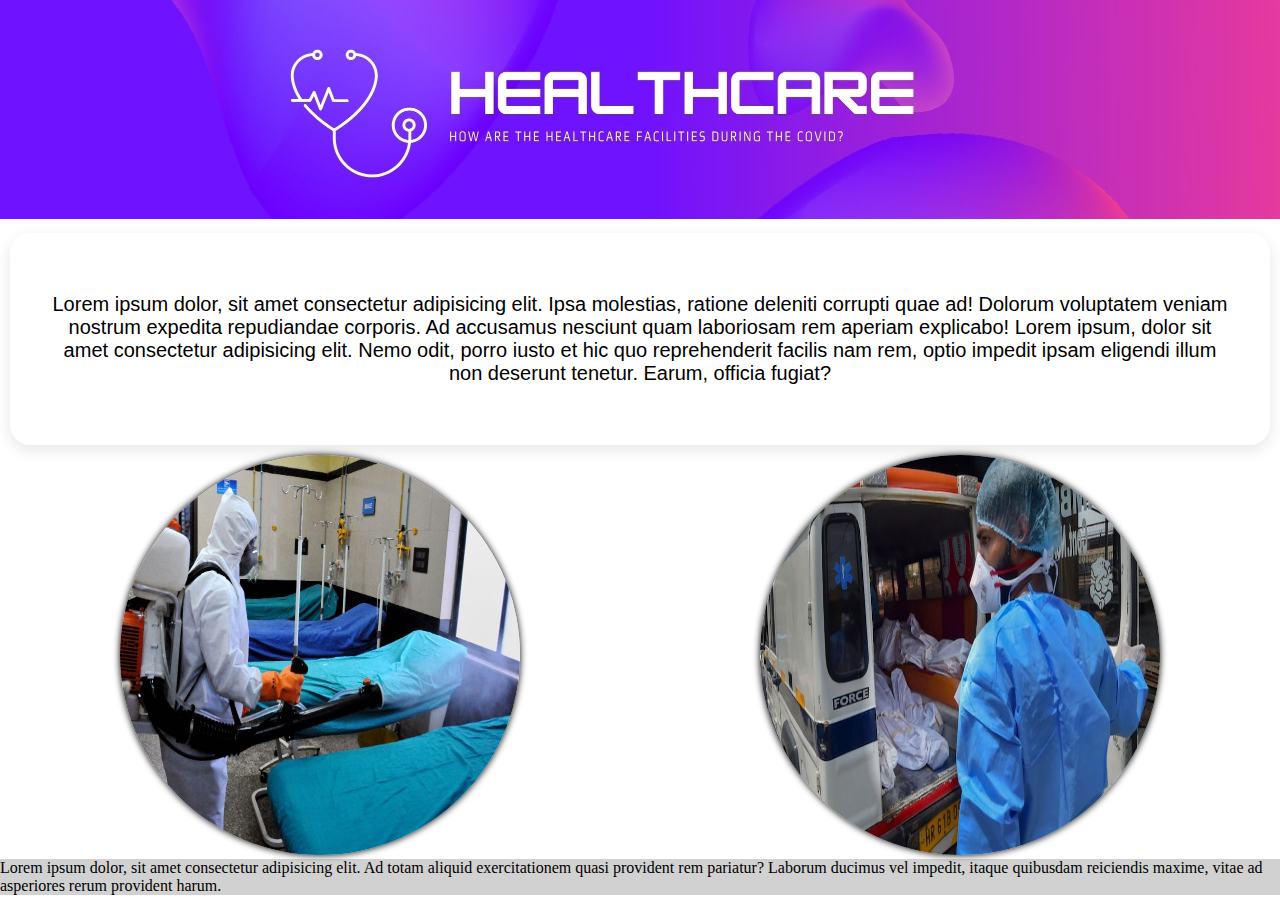
<file: HEALTHCARE.html>
<!DOCTYPE html>
<html lang="en">
<head>
    <meta charset="UTF-8">
    <meta name="viewport" content="width=device-width, initial-scale=1.0">
    <link rel="stylesheet" href="style1.css">
    <title>HEALTHCARE FACILITIES</title>
</head>
<body>

    <header>
        <img src="covid 19 vaccine (3).jpg">
    </header>

    <section>
        <div class="box">
            <p>
                Lorem ipsum dolor, sit amet consectetur adipisicing elit. Ipsa molestias, ratione deleniti corrupti quae ad! Dolorum voluptatem veniam nostrum expedita repudiandae corporis. Ad accusamus nesciunt quam laboriosam rem aperiam explicabo!
                Lorem ipsum, dolor sit amet consectetur adipisicing elit. Nemo odit, porro iusto et hic quo reprehenderit facilis nam rem, optio impedit ipsam eligendi illum non deserunt tenetur. Earum, officia fugiat?
            </p>
        </div>
    </section>
    <section class="images">
        <div class="img1"><img src="1591464459deccan herald.jpg"></div>

        <div class="img1"><img src="PTI14-06-2020_000136B.jpeg"></div>
    </section>

    <footer>
        Lorem ipsum dolor, sit amet consectetur adipisicing elit. Ad totam aliquid exercitationem quasi provident rem pariatur? Laborum ducimus vel impedit, itaque quibusdam reiciendis maxime, vitae ad asperiores rerum provident harum.
    </footer>

    
</body>
</html>
</file>
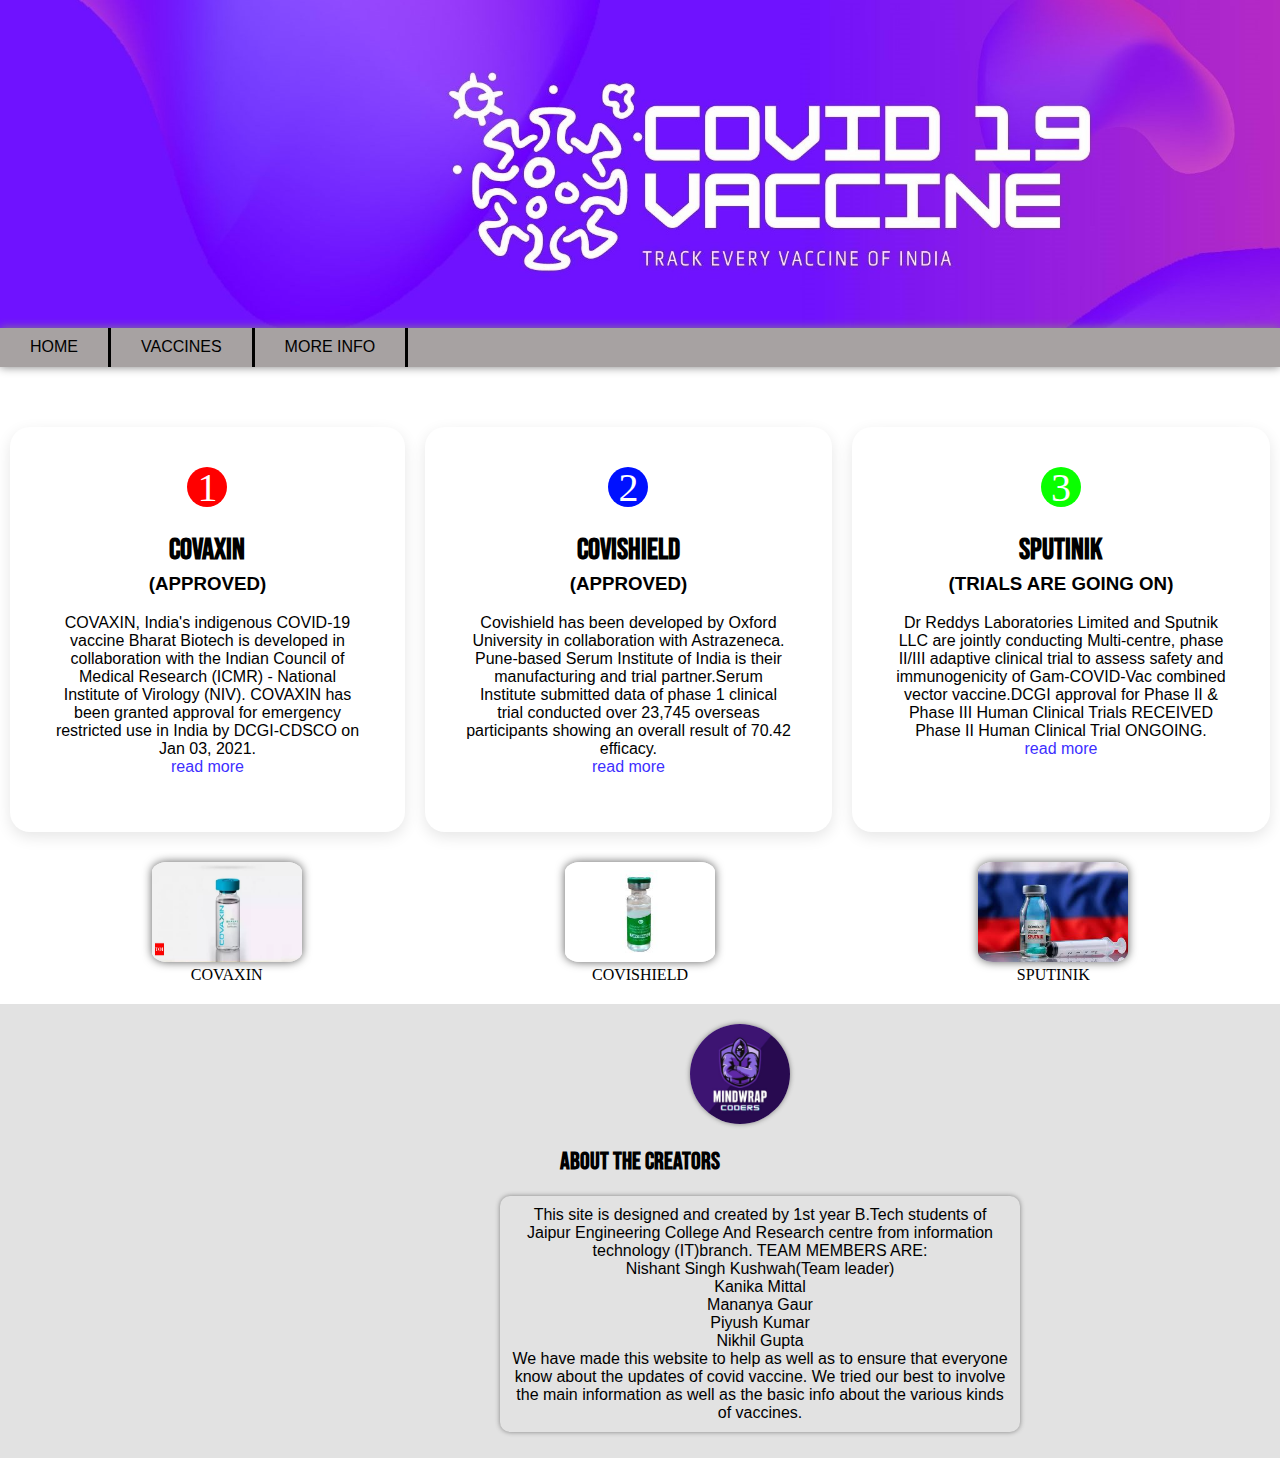
<file: home.html>
<!DOCTYPE html>
<html lang="en">

<head>
    <meta charset="UTF-8">
    <meta name="viewport" content="width=device-width, initial-scale=1.0">
    <link rel="preconnect" href="https://fonts.gstatic.com">
    <link href="https://fonts.googleapis.com/css2?family=Bebas+Neue&display=swap" rel="stylesheet">
    <link rel="stylesheet" href="style.css">
    <title>HOME</title>
</head>

<body>
    <Header>
        <div class="banner"></div>
        <div class="nav">
        <nav>
            <ul>
            <li><a href="home.html">HOME</a></li>
            <li><a href="#">VACCINES</a>
                <ul>
                    <li class="black"><a href="bx.html">COVISHIELD</a></li>
                    <li class="black"><a href="bx.html" >COVAXIN</a></li>
                </ul>
            </li>
            
            <li><a href="index.html">MORE INFO</a></li>
            
            </ul> 
        </nav>
        </div>
    </Header>
    
    <section class="aboutv">
        <div class="container">
            <div class="box">
                <div class="icon" id="icon1">1</div>
                <div class="content">
                <h2 class="vac1">COVAXIN</h2>
                <h3>(APPROVED)</h3>
                <p>COVAXIN, India's indigenous
                    COVID-19 vaccine Bharat Biotech
                    is developed in collaboration
                    with the Indian Council of
                    Medical Research (ICMR) - National
                    Institute of Virology (NIV). COVAXIN
                    has been granted approval for emergency 
                    restricted use in India by DCGI-CDSCO on Jan 03, 2021.<br>
                    <a class="read" href="bx.html">read more</a>
                </p>
                
            </div>
            </div>
            
            
            <div class="box">
                <div class="icon" id="icon2">2</div>
                <div class="content">
                    <h2 class="vac2">COVISHIELD</h2>
                    <h3>(APPROVED)</h3>
                <p>Covishield has been developed by 
                    Oxford University in collaboration
                     with Astrazeneca. Pune-based Serum 
                     Institute of India is their manufacturing 
                     and trial partner.Serum Institute submitted
                      data of phase 1 clinical trial conducted 
                      over 23,745 overseas participants showing 
                      an overall result of 70.42 efficacy.<br>
                      <a class="read" href="bx.html">read more</a>
                    </p>
                     
            </div>
            </div>
            

            <div class="box">
                <div class="icon" id="icon3">3</div>
                <div class="content">
                    <h2 class="vac3">SPUTINIK</h2>
                        <h3>(TRIALS ARE GOING ON)</h3>
                <p>Dr Reddys Laboratories Limited and 
                    Sputnik LLC are jointly conducting 
                    Multi-centre, phase II/III adaptive 
                    clinical trial to assess safety and 
                    immunogenicity of Gam-COVID-Vac 
                    combined vector vaccine.DCGI approval
                     for Phase II & Phase III Human Clinical Trials RECEIVED
                    Phase II Human Clinical Trial ONGOING.<br>
                    <a class="read" href="https://sputnikvaccine.com">read more</a>
                </p>
            </div>
            </div>
            
        </div>
    </section>

    <section class="features">

        <figure>
        <a href="bx.html"><img src="photo.webp"></a>
        <figcaption>COVAXIN</figcaption>   
        </figure>

        <figure>
            <a href="bx.html"><img src="download.jpg"></a>
        <figcaption>COVISHIELD
        </figcaption>    
        </figure>

        <figure class="th">
            <a href="https://sputnikvaccine.com"><img src="download (1).jpg"></a>
        <figcaption>SPUTINIK</figcaption>    
        </figure>

    </section>

    <footer>
        <img src="Black and Red Gaming Logo.jpg" class="footer">
        
        <div>
            <h2 class="footer1">ABOUT THE CREATORS</h2>
            <p class="footer2">
                This site is designed and created by 1st year B.Tech students of Jaipur Engineering College And Research centre from information technology (IT)branch.
                TEAM MEMBERS ARE:<br>
                Nishant Singh Kushwah(Team leader)<br>
                Kanika Mittal<br>
                Mananya Gaur<br>
                Piyush Kumar<br>
                Nikhil Gupta<br>
                 We have made this website to help as well as to ensure that everyone know about the updates of covid vaccine.
                 We tried our best to involve the main information as well as the basic info about the various kinds of vaccines.     </p>
        </div>
    </footer>

    




</body>

</html>
</file>
<file: style1.css>
body{
    padding: 0;
    margin: 0;
}
header img{
    width: 100%;
    background-repeat: no-repeat;
}
.box{
    box-shadow: 0px 5px 15px rgb(0,0, 0,.1);
    border-radius: 20px;
    padding: 40px;
    margin: 10px;
    text-align: center;
    overflow: hidden;
}

p{ 
    font-size: 20px;
    font-family: sans-serif;
    text-align: center;
   
}
.images{
    display: flex;
    flex-direction: row;
}
section div{
margin: auto;

}
section div img{
    height: 400px;
    border-radius: 50%;
    width: 400px;
    box-shadow: black 0 0 7px;
}
footer{
    background: rgb(209, 209, 209);
}
</file>
<file: style.css>
body{
    padding: 0;
    margin: 0;
    
}



div.banner{
    background-image: url("covid\ 19\ vaccine.jpg");
    background-size: 1600px;
    background-repeat: no-repeat;
    height: 500px;
    
}
header ul li{
    list-style: none;
    margin-left: 0px;
    border-right: rgb(0, 0, 0) solid;
    padding: 10px;
    color: rgb(0, 0, 0);
    position: relative;
    box-sizing: border-box;
    transition: 0.5s;
    font-family: sans-serif;
}
div.nav{
    margin-top: -172px;
    box-shadow: gray 0 0 9px;
   
}
nav ul{
    margin: 0;
    padding: 0;
    background-color: rgb(167, 162, 162);
    height: 39px;
    display: flex;
    
    
}
li:hover{
    background-color: rgb(249, 67, 255);
}   


div.container{
    background: rgb(255, 255, 255);
    display:flex;
    margin-top: 50px;
}
div.box{
    
    box-shadow: 0 5px 15px rgb(0,0, 0,.1);
    border-radius: 20px;
    padding: 40px;
    margin: 10px;
    text-align: center;
    overflow: hidden;
}
div.icon{
    position: relative;
    height: 40px;
    width: 40px;
    color:rgb(255, 255, 255);
    background-color: black;
    display: flex;
    border-radius: 50%;
    align-items: center;
    justify-content: center;
    margin: 0 auto;
    font-size: 40px;
    transition: 1s;
}

#icon1{
    box-shadow: 0 0 0 0 red;
    background: red;
}
#icon1:hover{
    box-shadow: 0 0 0 400px rgb(127, 20, 250);
}
#icon2{
    box-shadow: 0 0 0 0 rgb(0, 4, 255);
    background: rgb(0, 17, 255);
}
#icon2:hover{
    box-shadow: 0 0 0 400px rgb(127, 20, 250);
}
#icon3{
    box-shadow: 0 0 0 0 rgb(72, 255, 0);
    background: rgb(9, 255, 0);
}
#icon3:hover{
    box-shadow: 0 0 0 400px rgb(127, 20, 250);
}

p{
    align-content: center;
    font-family: sans-serif;
}

.features{
    display: flex;
    padding: 20px;
}
.features figure{
    margin: auto;
    text-align: center;
}
.features figure img {
    border-radius: 10%;
    box-shadow: rgb(94, 94, 94) 0 0 10px;
    width: 150px;
}
footer{
    padding-bottom: 10px;
    background: rgb(226, 226, 226);
}
img{
    height: 100px;
    }
.footer{
    margin-left: 690px;
    box-shadow: gray 0 0 5px;
    border-radius: 50%;
    margin-top: 20px;
    
}
.footer1{
    text-align: center;
    font-family: 'Bebas Neue', cursive;
}
.footer2{
    text-align: center;
    border: solid black 0px;
    border-radius: 10px;
    width: 500px;
    margin-left:500px ;
    box-shadow: gray 0 0 5px;
    padding: 10px;
}
a{text-decoration: none;
    color: black;
}

nav ul li ul {
    position: absolute;
    top: 39px;
    left: 0;
    display:block;
    width: 200px;
    background: rgb(202, 194, 194);
    transition: 0.5s;
    opacity: 0;
    visibility: hidden;
}
nav ul li:hover ul{
    opacity: 1;
    visibility: visible;
}
header ul li a{
    padding: 0 20px;
}
.black{background: rgb(167, 173, 167);
border-left: black solid 3px;
border-bottom: black solid 1px;
margin-left: -3px;}

.vac1{font-size: 30px;
    font-family: 'Bebas Neue', cursive;}
    .vac2{font-size: 30px;
        font-family: 'Bebas Neue', cursive;}
        .vac3{font-size: 30px;
            font-family: 'Bebas Neue', cursive;}

h3{font-family: sans-serif;
margin-top: -20px;}

.read{
    color: rgb(61, 47, 255);
}
</file>
